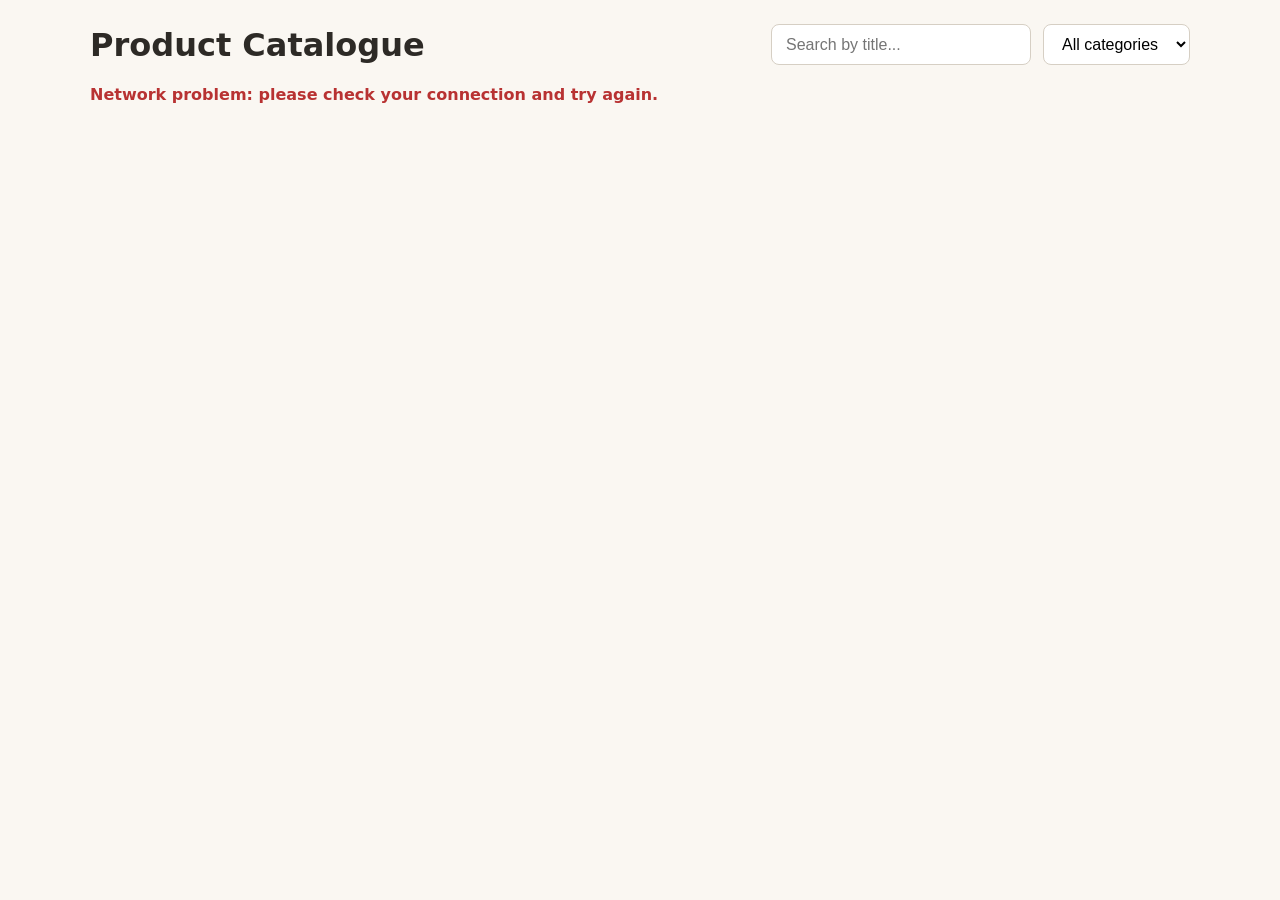
<file: fake-store/index.html>
<!doctype html>
<html lang="en">
  <head>
    <meta charset="UTF-8" />
    <meta name="viewport" content="width=device-width, initial-scale=1.0" />
    <title>Product Catalogue</title>
    <link rel="stylesheet" href="style.css" />
  </head>
  <body>
    <div class="app-container">
      <header class="app-header">
        <h1>Product Catalogue</h1>

        <div class="controls">
          <input
            type="text"
            id="search-input"
            placeholder="Search by title..."
            aria-label="Search products by title"
          />

          <select id="category-filter" aria-label="Filter products by category">
            <option value="all">All categories</option>
            <!-- Category options are added by JavaScript -->
          </select>
        </div>
      </header>

      <p id="status-message" class="status-message" aria-live="polite"></p>

      <main>
        <ul class="product-grid" id="product-list">
          <!-- Product cards are rendered here by JavaScript -->
        </ul>
      </main>
    </div>

    <script src="index.js"></script>
  </body>
</html>
</file>
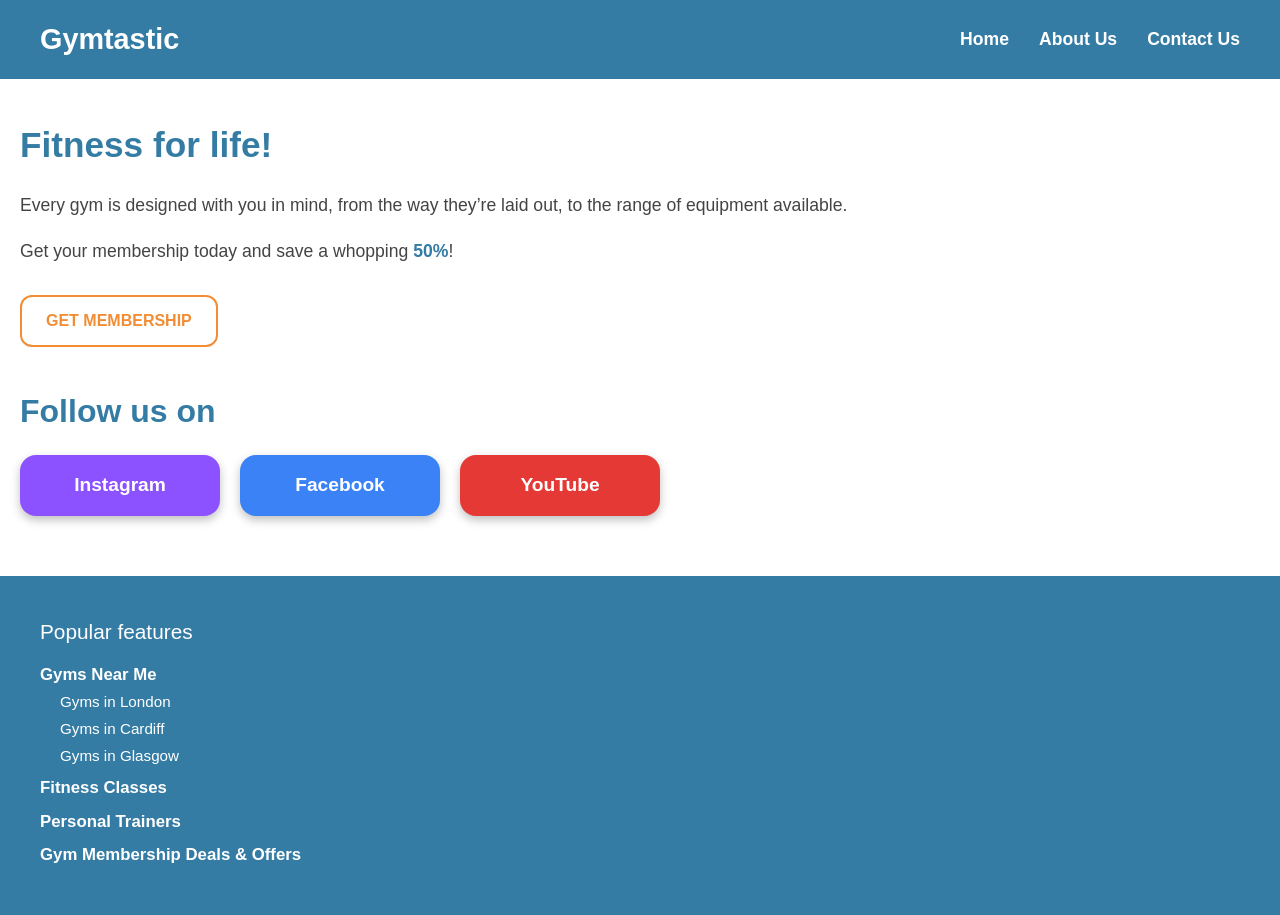
<file: Gymtastic_updated/index.html>
<!DOCTYPE html>
<html lang="en">
<head>
  <meta charset="UTF-8" />
  <meta name="viewport" content="width=device-width, initial-scale=1.0" />
  <title>Gymtastic</title>
  <link rel="stylesheet" href="styles.css" />
</head>
<body>

  <!-- Header Navigation -->
  <header class="navbar">
    <div class="logo">Gymtastic</div>
    <nav>
      <ul class="nav-links">
        <li><a href="#">Home</a></li>
        <li><a href="#">About Us</a></li>
        <li><a href="#">Contact Us</a></li>
      </ul>
    </nav>
  </header>

  <!-- Main Content Area -->
  <main class="main-content">
    <section class="hero">
      <h1>Fitness for life!</h1>
      <p>Every gym is designed with you in mind, from the way they’re laid out, to the range of equipment available.</p>
      <p>Get your membership today and save a whopping <strong>50%</strong>!</p>
      <a href="#" class="btn-membership">GET MEMBERSHIP</a>
    </section>

    <!-- Social Links Section -->
    <section class="socials">
      <h2>Follow us on</h2>
      <div class="social-buttons">
        <a href="#" class="btn-social btn-instagram">Instagram</a>
        <a href="#" class="btn-social btn-facebook">Facebook</a>
        <a href="#" class="btn-social btn-youtube">YouTube</a>
      </div>
    </section>
  </main>

  <!-- Footer Section -->
  <footer class="footer">
    <h3>Popular features</h3>
    <ul class="footer-list">
      <li>
        <strong>Gyms Near Me</strong>
        <ul class="nested-list">
          <li>Gyms in London</li>
          <li>Gyms in Cardiff</li>
          <li>Gyms in Glasgow</li>
        </ul>
      </li>
      <li><strong>Fitness Classes</strong></li>
      <li><strong>Personal Trainers</strong></li>
      <li><strong>Gym Membership Deals & Offers</strong></li>
    </ul>
  </footer>

</body>
</html>
</file>
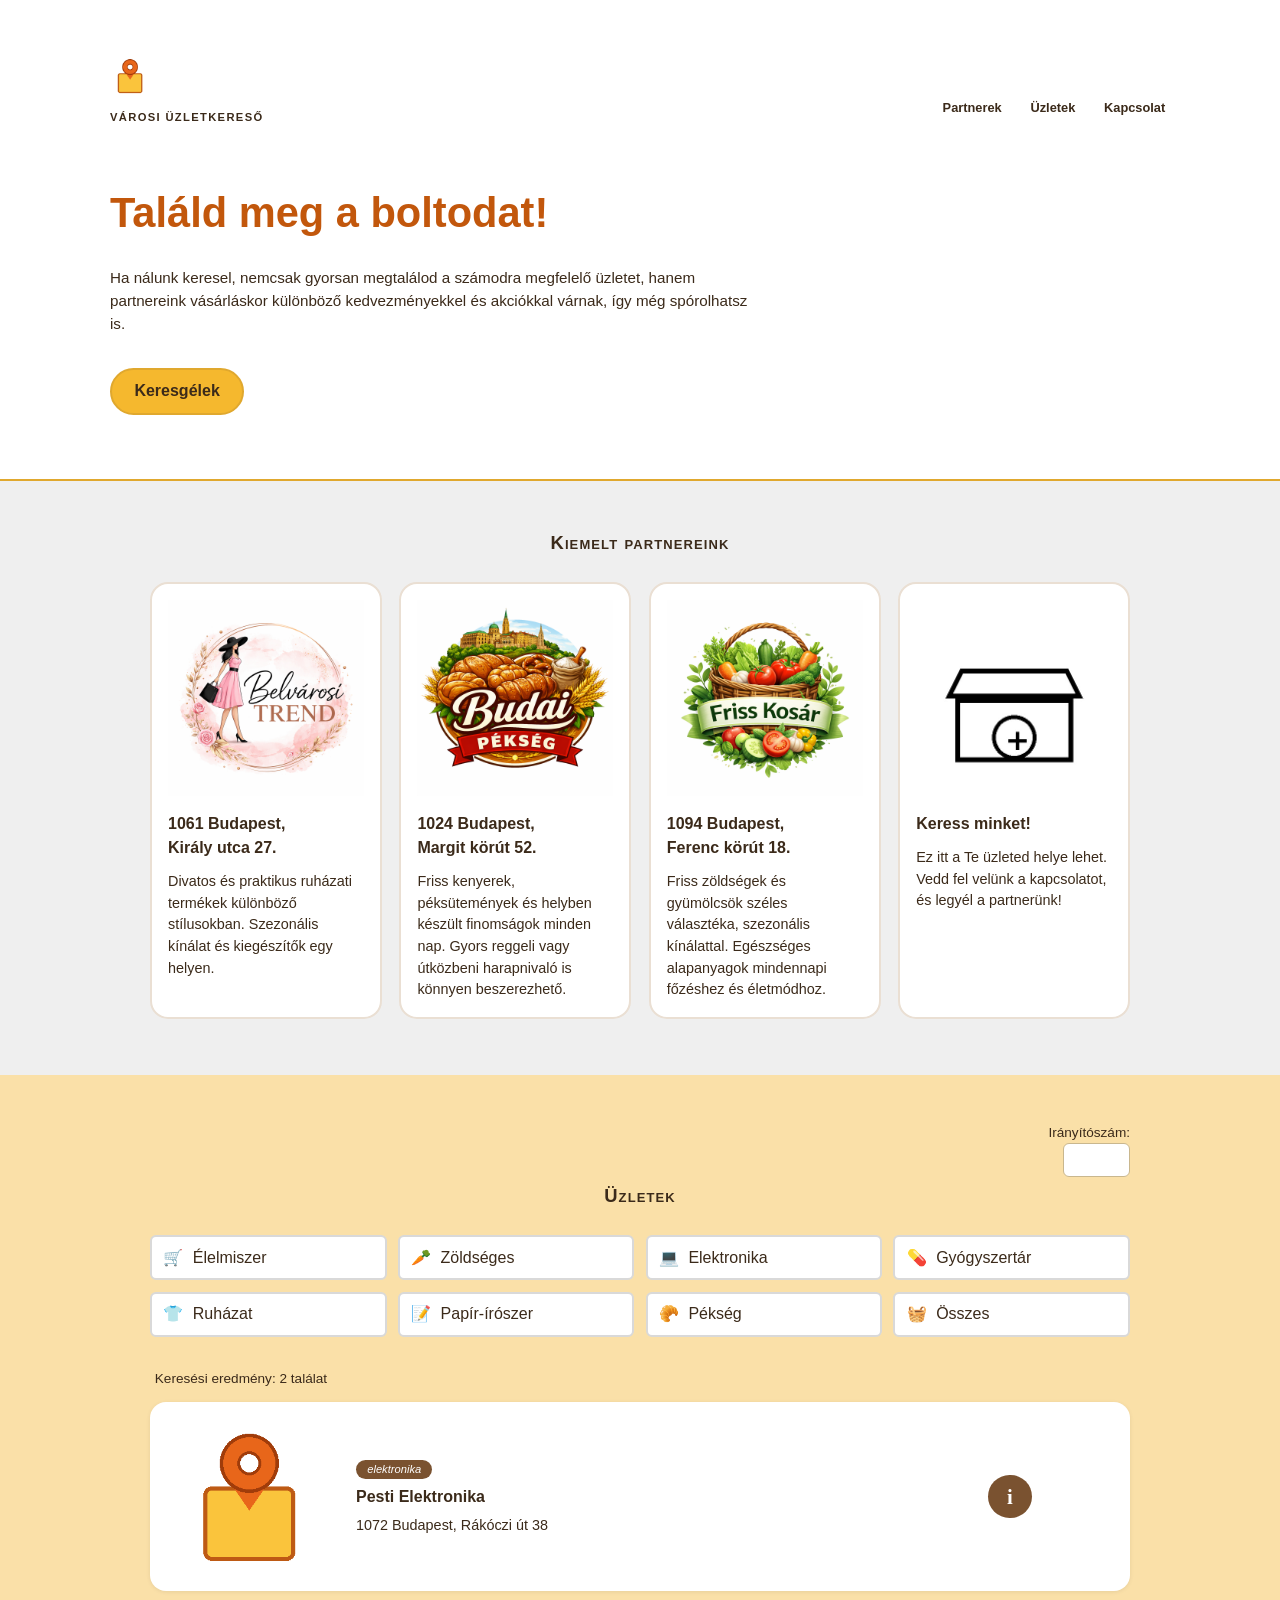
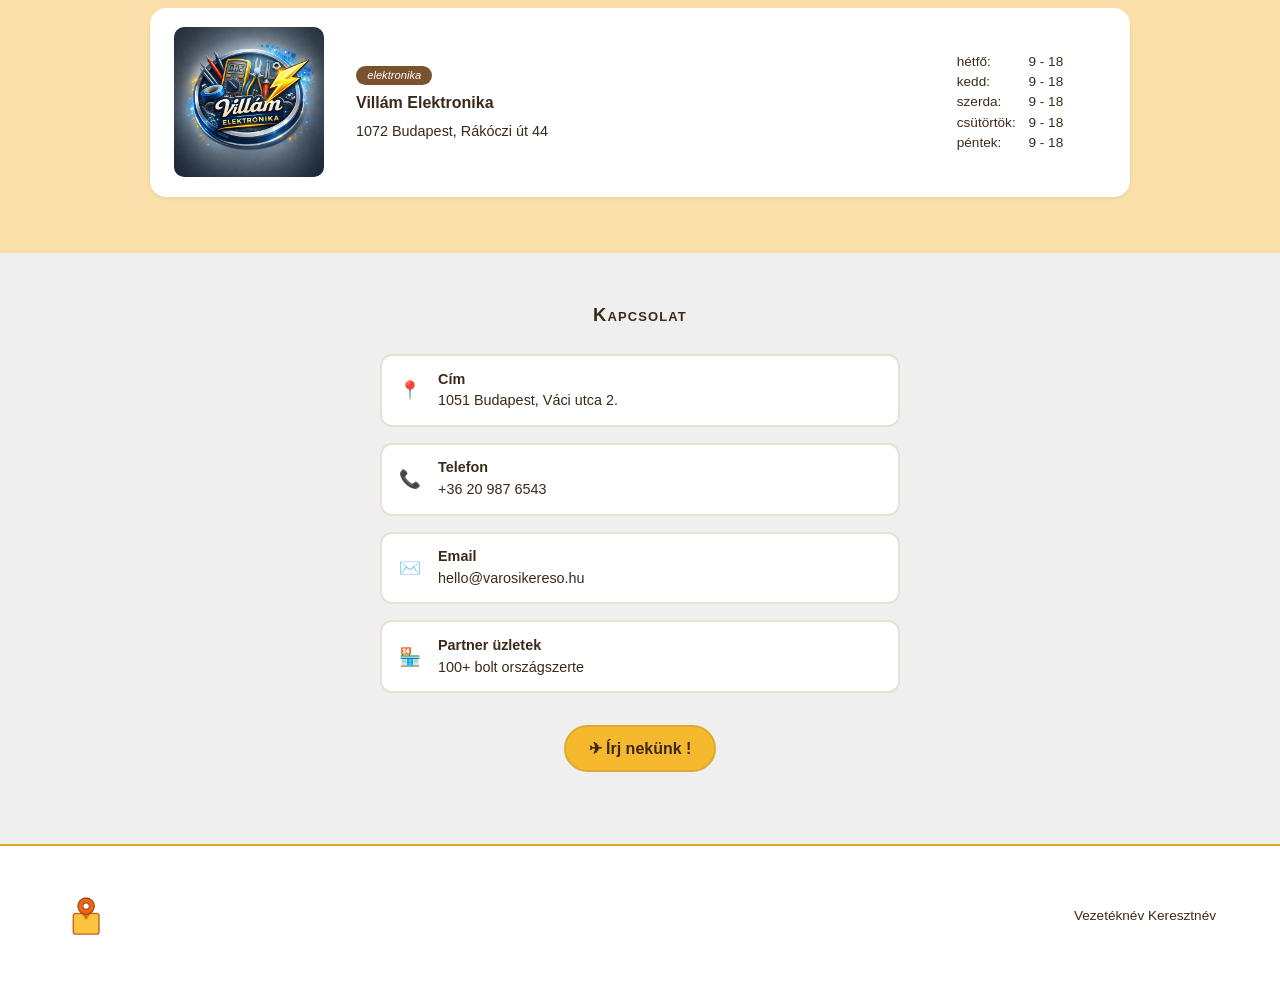
<file: uzletek-uj/index.html>
<!DOCTYPE html>
<html lang="hu">
  <head>
    <meta charset="UTF-8" />
    <meta name="viewport" content="width=device-width, initial-scale=1" />
    <title>Városi üzletkereső – Találd meg a boltodat!</title>
    <link rel="icon" href="favicon.ico" type="image/x-icon" />
    <link rel="stylesheet" href="css/style.css" />
    <script src="js/main.js" defer></script>
  </head>
  <body>
    <header id="top">
      <div class="bar">
        <a class="logo" href="#top"
          ><img src="img/logo.png" alt="Városi üzletkereső logó"
        /></a>
        <span class="site-title">Városi üzletkereső</span>
        <button
          class="menu-toggle"
          id="menuToggle"
          type="button"
          aria-expanded="false"
          aria-controls="menu"
          aria-label="Menü"
        >
          ≡
        </button>
        <nav id="menu">
          <a href="#partnerek">Partnerek</a>
          <a href="#uzletek">Üzletek</a>
          <a href="#kapcsolat">Kapcsolat</a>
        </nav>
      </div>
      <div class="hero">
        <h1>Találd meg a boltodat!</h1>
        <p>
          Ha nálunk keresel, nemcsak gyorsan megtalálod a számodra megfelelő
          üzletet, hanem partnereink vásárláskor különböző kedvezményekkel és
          akciókkal várnak, így még spórolhatsz is.
        </p>
        <a class="btn" href="#uzletek">Keresgélek</a>
      </div>
    </header>

    <main>
      <section id="partnerek" class="section grey">
        <div class="container">
          <h2>Kiemelt partnereink</h2>
          <div class="partners">
            <article class="partner">
              <img src="img/belvarosi-trend.png" alt="Belvárosi Trend" />
              <h3>1061 Budapest,<br />Király utca 27.</h3>
              <p>
                Divatos és praktikus ruházati termékek különböző stílusokban.
                Szezonális kínálat és kiegészítők egy helyen.
              </p>
            </article>
            <article class="partner">
              <img src="img/budai-pekseg.png" alt="Budai Pékség" />
              <h3>1024 Budapest,<br />Margit körút 52.</h3>
              <p>
                Friss kenyerek, péksütemények és helyben készült finomságok
                minden nap. Gyors reggeli vagy útközbeni harapnivaló is könnyen
                beszerezhető.
              </p>
            </article>
            <article class="partner">
              <img src="img/friss-kosar.png" alt="Friss Kosár" />
              <h3>1094 Budapest,<br />Ferenc körút 18.</h3>
              <p>
                Friss zöldségek és gyümölcsök széles választéka, szezonális
                kínálattal. Egészséges alapanyagok mindennapi főzéshez és
                életmódhoz.
              </p>
            </article>
            <article class="partner">
              <img src="img/plus.jpg" alt="Legyél a partnerünk" />
              <h3>Keress minket!</h3>
              <p>
                Ez itt a Te üzleted helye lehet. Vedd fel velünk a kapcsolatot,
                és legyél a partnerünk!
              </p>
            </article>
          </div>
        </div>
      </section>

      <section id="uzletek" class="section sand">
        <div class="container">
          <div class="zip-filter">
            <label for="irsz">Irányítószám:</label>
            <input
              type="number"
              id="irsz"
              name="irsz"
              min="1000"
              max="1239"
              step="1"
            />
          </div>
          <h2>Üzletek</h2>

          <div class="categories" id="categories">
            <button type="button" data-funkcio="Élelmiszer">
              <span class="ico">🛒</span>Élelmiszer
            </button>
            <button type="button" data-funkcio="Zöldséges">
              <span class="ico">🥕</span>Zöldséges
            </button>
            <button type="button" data-funkcio="Elektronika">
              <span class="ico">💻</span>Elektronika
            </button>
            <button type="button" data-funkcio="Gyógyszertár">
              <span class="ico">💊</span>Gyógyszertár
            </button>
            <button type="button" data-funkcio="Ruházat">
              <span class="ico">👕</span>Ruházat
            </button>
            <button type="button" data-funkcio="Papír-írószer">
              <span class="ico">📝</span>Papír-írószer
            </button>
            <button type="button" data-funkcio="Pékség">
              <span class="ico">🥐</span>Pékség
            </button>
            <button type="button" data-funkcio="">
              <span class="ico">🧺</span>Összes
            </button>
          </div>

          <p class="summary" id="summary">Keresési eredmény: 2 találat</p>

          <div class="results" id="results">
            <article class="shop">
              <img
                class="shop-logo"
                src="img/logo.png"
                alt="Pesti Elektronika"
              />
              <div class="shop-body">
                <span class="tag">elektronika</span>
                <h3>Pesti Elektronika</h3>
                <p>1072 Budapest, Rákóczi út 38</p>
              </div>
              <div class="shop-side">
                <button type="button" class="info" aria-label="Nyitvatartás">
                  i
                </button>
              </div>
            </article>
            <article class="shop">
              <img
                class="shop-logo"
                src="img/villam-elektronika.png"
                alt="Villám Elektronika"
              />
              <div class="shop-body">
                <span class="tag">elektronika</span>
                <h3>Villám Elektronika</h3>
                <p>1072 Budapest, Rákóczi út 44</p>
              </div>
              <div class="shop-side">
                <dl class="hours">
                  <dt>hétfő:</dt>
                  <dd>9 - 18</dd>
                  <dt>kedd:</dt>
                  <dd>9 - 18</dd>
                  <dt>szerda:</dt>
                  <dd>9 - 18</dd>
                  <dt>csütörtök:</dt>
                  <dd>9 - 18</dd>
                  <dt>péntek:</dt>
                  <dd>9 - 18</dd>
                </dl>
              </div>
            </article>
          </div>
        </div>
      </section>

      <section id="kapcsolat" class="section grey">
        <div class="container narrow">
          <h2>Kapcsolat</h2>
          <div class="contact-card">
            <span class="c-ico">📍</span>
            <div>
              <strong>Cím</strong><span>1051 Budapest, Váci utca 2.</span>
            </div>
          </div>
          <div class="contact-card">
            <span class="c-ico">📞</span>
            <div><strong>Telefon</strong><span>+36 20 987 6543</span></div>
          </div>
          <div class="contact-card">
            <span class="c-ico">✉️</span>
            <div><strong>Email</strong><span>hello@varosikereso.hu</span></div>
          </div>
          <div class="contact-card">
            <span class="c-ico">🏪</span>
            <div>
              <strong>Partner üzletek</strong
              ><span>100+ bolt országszerte</span>
            </div>
          </div>
          <p class="center">
            <a class="btn" href="mailto:hello@varosikereso.hu"
              >✈ Írj nekünk !</a
            >
          </p>
        </div>
      </section>
    </main>

    <footer>
      <img src="img/logo.png" alt="Városi üzletkereső logó" />
      <span class="author">Vezetéknév Keresztnév</span>
      <a class="to-top" href="#top" aria-label="Vissza az oldal tetejére">↑</a>
    </footer>
  </body>
</html>
</file>
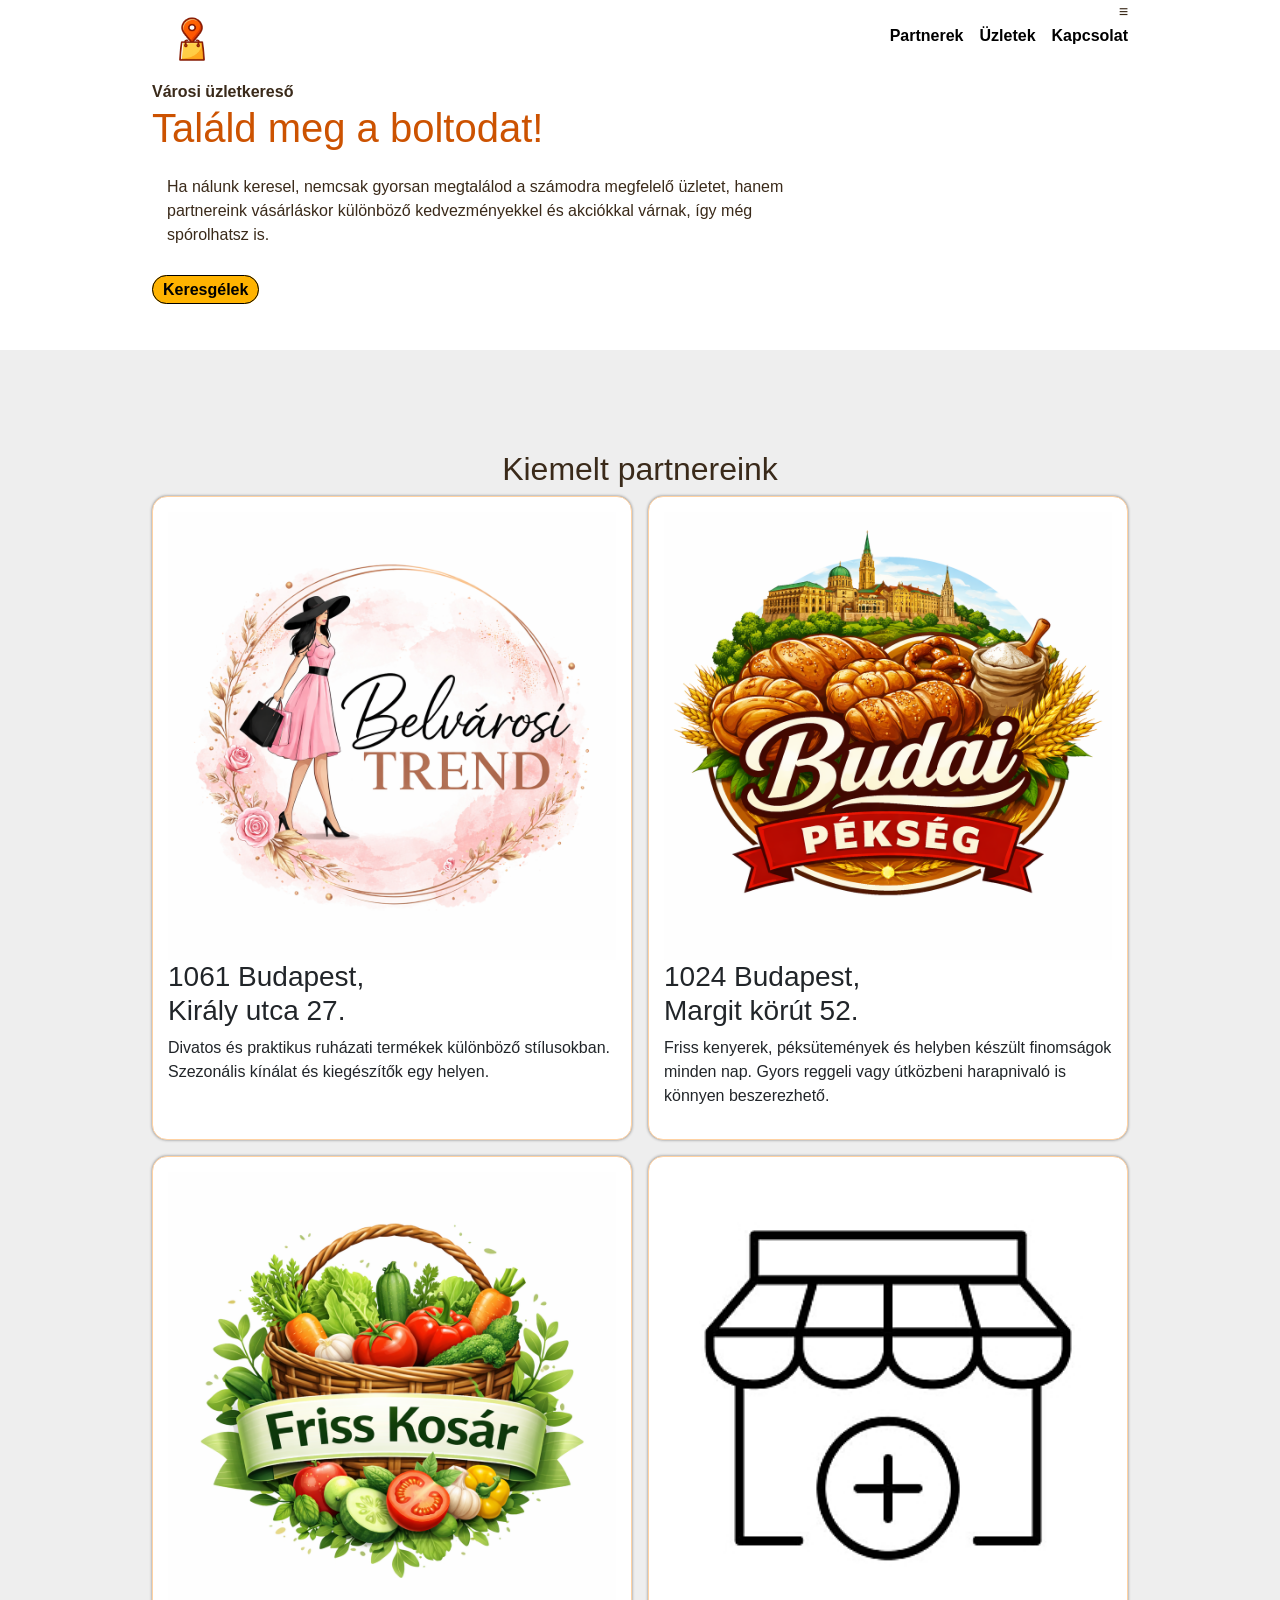
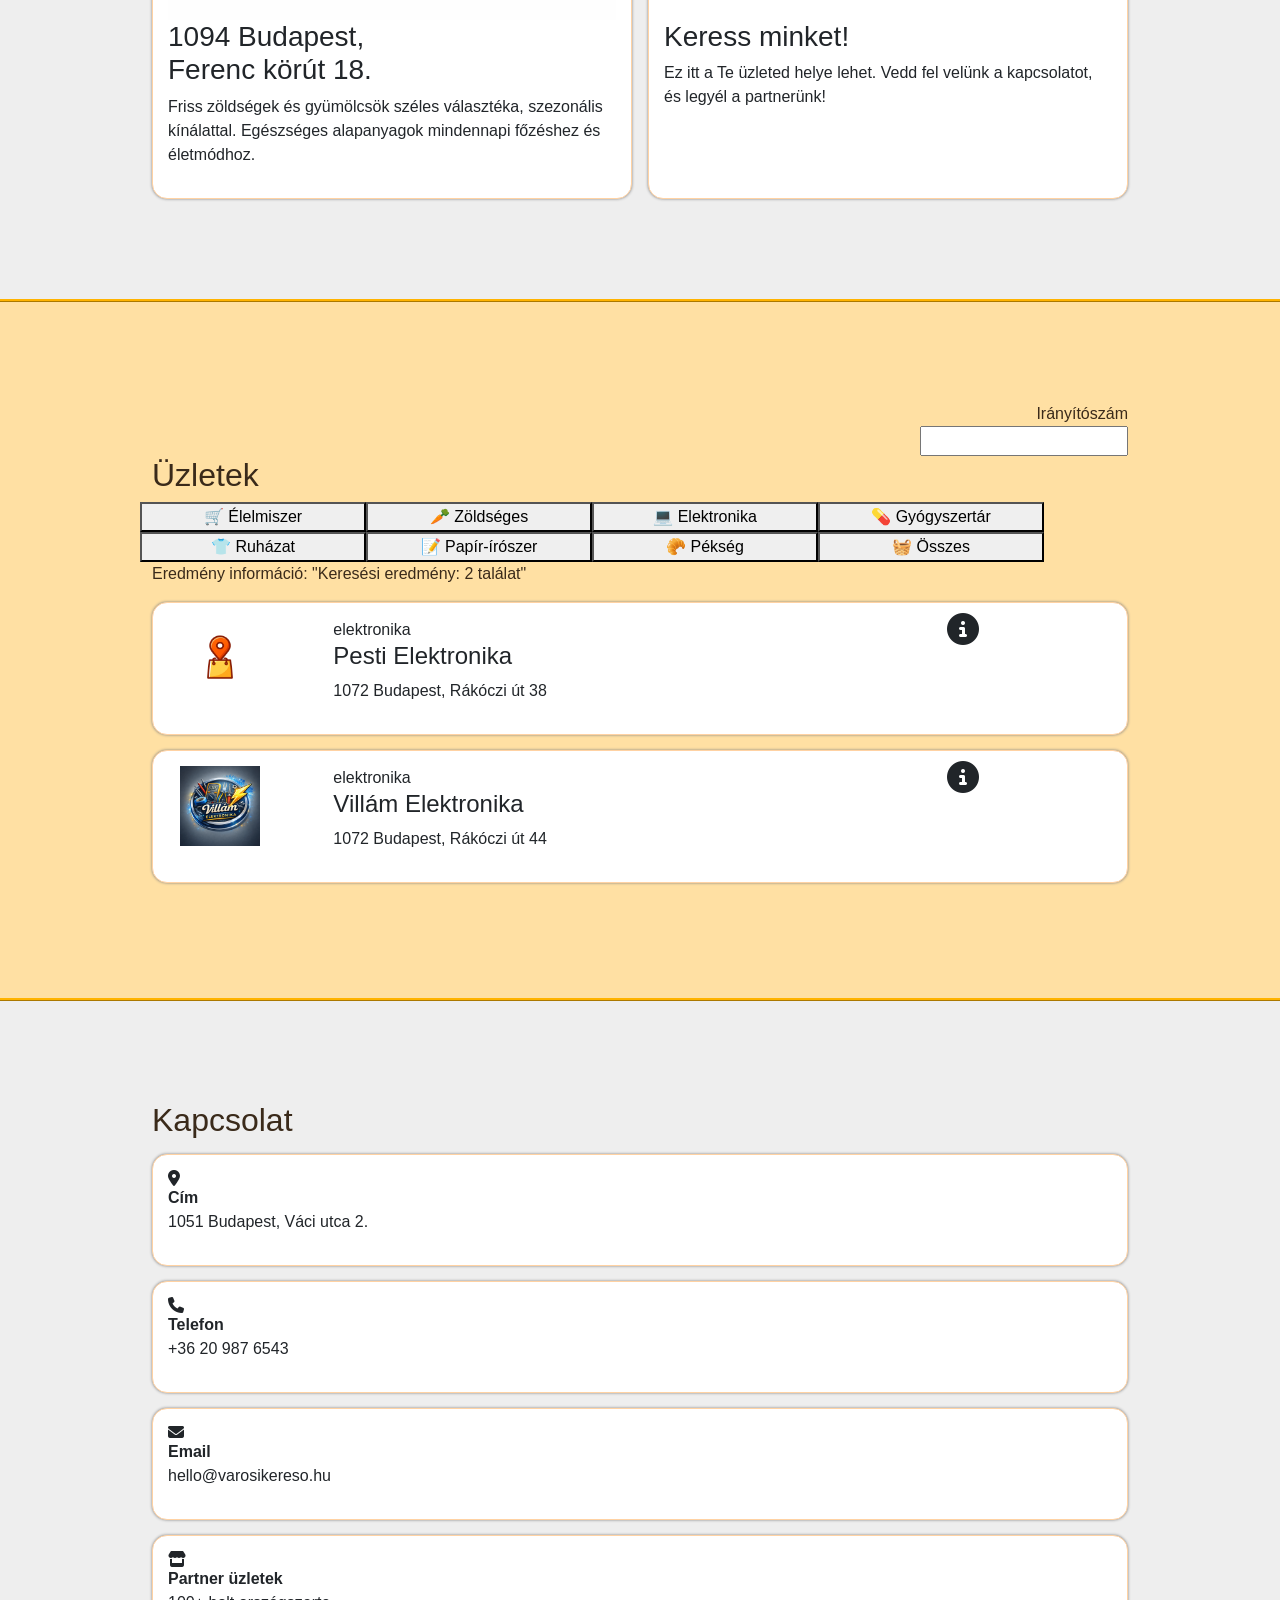
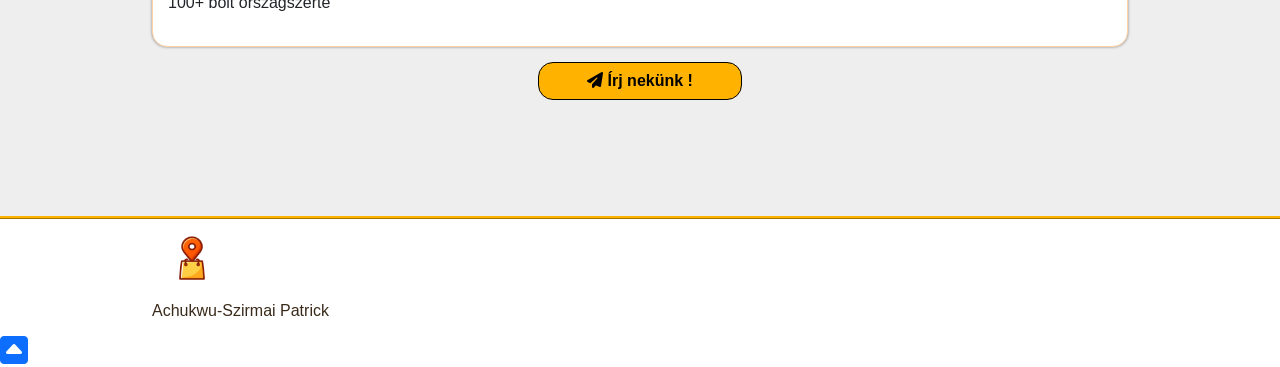
<file: uzletek-vegleg/sablon.html>
<!DOCTYPE html>
<html lang="hu">
  <head>
    <link
      href="https://cdn.jsdelivr.net/npm/bootstrap@5.3.8/dist/css/bootstrap.min.css"
      rel="stylesheet"
      integrity="sha384-sRIl4kxILFvY47J16cr9ZwB07vP4J8+LH7qKQnuqkuIAvNWLzeN8tE5YBujZqJLB"
      crossorigin="anonymous"
    />
    <script
      src="https://cdn.jsdelivr.net/npm/bootstrap@5.3.8/dist/js/bootstrap.bundle.min.js"
      integrity="sha384-FKyoEForCGlyvwx9Hj09JcYn3nv7wiPVlz7YYwJrWVcXK/BmnVDxM+D2scQbITxI"
      crossorigin="anonymous"
    ></script>
    <meta charset="UTF-8" />
    <meta name="viewport" content="width=device-width, initial-scale=1.0" />
    <link
      rel="stylesheet"
      href="https://cdnjs.cloudflare.com/ajax/libs/font-awesome/6.5.0/css/all.min.css"
    />
    <link rel="stylesheet" href="sablon.css" />
    <script src="index.js" defer></script>
    <link rel="shortcut icon" href="favicon.ico" type="image/x-icon" />
    <title>Városi üzletkereső</title>
  </head>

  <body id="top">
    <header>
      <div class="container d-flex">
        <div>
          <img src="logo.png" alt="logo.png" height="80px" />
          <div class="ukereso">Városi üzletkereső</div>
          <h1>Találd meg a boltodat!</h1>
          <p class="headertext">
            Ha nálunk keresel, nemcsak gyorsan megtalálod a számodra megfelelő
            üzletet, hanem partnereink vásárláskor különböző kedvezményekkel és
            akciókkal várnak, így még <br />
            spórolhatsz is.
          </p>
          <a href="#uzletek" class="keresgelek">Keresgélek</a>
        </div>
        <nav>
          <div class="text-end hamburger">≡</div>
          <ul class="menupontok">
            <li><a href="#partnerek" class="menupont">Partnerek</a></li>
            <li><a href="#uzletek" class="menupont">Üzletek</a></li>
            <li><a href="#kapcsolat" class="menupont">Kapcsolat</a></li>
          </ul>
        </nav>
      </div>
    </header>

    <main>
      <section id="partnerek">
        <div class="container">
          <h2 class="text-center">Kiemelt partnereink</h2>
          <div class="row row-cols-1 row-cols-md-2 row-cols-xxl-4 g-3">
            <div class="col">
              <div class="card h-100">
                <img
                  src="logok/belvarosi-trend.png"
                  alt="Belvárosi Trend logó"
                  class="w-100"
                />
                <h3>1061 Budapest,<br />Király utca 27.</h3>
                <p>
                  Divatos és praktikus ruházati termékek különböző stílusokban.
                  Szezonális kínálat és kiegészítők egy helyen.
                </p>
              </div>
            </div>      
            <div class="col">
              <div class="card h-100">
                <img
                  src="logok/budai-pekseg.png"
                  alt="Budai Pékség logó"
                  class="w-100"
                />
                <h3>1024 Budapest,<br />Margit körút 52.</h3>
                <p>
                  Friss kenyerek, péksütemények és helyben készült finomságok minden
                  nap. Gyors reggeli vagy útközbeni harapnivaló is könnyen
                  beszerezhető.
                </p>
              </div>
            </div>      
            <div class="col">
              <div class="card h-100">
                <img
                  src="logok/friss-kosar.png"
                  alt="Friss Kosár logó"
                  class="w-100"
                />
                <h3>1094 Budapest,<br />Ferenc körút 18.</h3>
                <p>
                  Friss zöldségek és gyümölcsök széles választéka, szezonális
                  kínálattal. Egészséges alapanyagok mindennapi főzéshez és
                  életmódhoz.
                </p>
              </div>
            </div>      
            <div class="col">
              <div class="card h-100">
                <img src="plus.jpg" alt="A te üzleted" class="w-100" />
                <h3>Keress minket!</h3>
                <p>
                  Ez itt a Te üzleted helye lehet. Vedd fel velünk a kapcsolatot, és
                  legyél a partnerünk!
                </p>
              </div>
            </div>
          </div>
        </div>
      </section>

      <section id="uzletek">
        <div class="container">
          <div class="text-end">
            <label for="irsz">Irányítószám</label><br />
            <input type="text" name="irsz" id="irsz" min="1000" max="1239" />
          </div>

          <h2>Üzletek</h2>
          <div class="row row-cols-2 row-cols-md-4">
            <!--mobilon 2 amugy 4-->
            <div class="row"><button class="w-100">🛒 Élelmiszer</button></div>
            <div class="row"><button class="w-100">🥕 Zöldséges</button></div>
            <div class="row"><button class="w-100">💻 Elektronika</button></div>
            <div class="row">
              <button class="w-100">💊 Gyógyszertár</button>
            </div>
            <div class="row"><button class="w-100">👕 Ruházat</button></div>
            <div class="row">
              <button class="w-100">📝 Papír-írószer</button>
            </div>
            <div class="row"><button class="w-100">🥐 Pékség</button></div>
            <div class="row"><button class="w-100">🧺 Összes</button></div>
          </div>
          <div></div>
          <p>Eredmény információ: "Keresési eredmény: 2 találat"</p>
          <div>
            <div class="row card store-card">
              <div class="row">
                <div class="col-md-2">
                  <img
                    class="store-logo"
                    src="logo.png"
                    alt="logo.png"
                    height="80px"
                  />
                </div>

                <div class="store-info col-md">
                  <span class="store-category"> elektronika </span>
                  <h4 class="store-name">Pesti Elektronika</h4>
                  <p class="store-adress">1072 Budapest, Rákóczi út 38</p>
                </div>
                <div class="col-md-2">
                  <p>
                    <span><i class="fa-solid fa-circle-info fa-2xl"></i></span>
                  </p>
                </div>
              </div>
            </div>
            <div class="row card store-card">
              <div class="row">
                <div class="col-md-2">
                  <img
                    class="store-logo"
                    src="logok/villam-elektronika.png"
                    alt="villam-elektronika.png"
                    height="80px"
                  />
                </div>
                <div class="store-info col-md">
                  <span class="store-category"> elektronika </span>
                  <h4 class="store-name">Villám Elektronika</h4>
                  <p class="store-adress">1072 Budapest, Rákóczi út 44</p>
                </div>
                <div class="col-md-2">
                  <p>
                    <span><i class="fa-solid fa-circle-info fa-2xl"></i></span>
                  </p>
                </div>
              </div>
            </div>
          </div>
        </div>
      </section>

      <section id="kapcsolat">
        <div class="container">
          <h2>Kapcsolat</h2>

          <div class="contact-items">
            <div class="card contact-item">
              <i class="fas fa-location-dot icon"></i>
              <div>
                <strong>Cím</strong>
                <p>1051 Budapest, Váci utca 2.</p>
              </div>
            </div>

            <div class="card contact-item">
              <i class="fas fa-phone icon"></i>
              <div>
                <strong>Telefon</strong>
                <p>+36 20 987 6543</p>
              </div>
            </div>

            <div class="card contact-item">
              <i class="fas fa-envelope icon"></i>
              <div>
                <strong>Email</strong>
                <p>hello@varosikereso.hu</p>
              </div>
            </div>

            <div class="card contact-item">
              <i class="fas fa-store icon"></i>
              <div>
                <strong>Partner üzletek</strong>
                <p>100+ bolt országszerte</p>
              </div>
            </div>
          </div>

          <p class="text-center">
            <a
              class="irj btn btn-warning px-5"
              href="mailto:hello@varosikereso.hu"
              ><i class="fas fa-paper-plane"></i> Írj nekünk !</a
            >
          </p>
        </div>
      </section>
    </main>

    <footer>
      <div class="container">
        <img src="logo.png" alt="logo.png" height="80" />
        <p class="author">Achukwu-Szirmai Patrick</p>
      </div>
      <a href="#top"><i class="fa-solid fa-square-caret-up fa-2xl"></i></a>
    </footer>
  </body>
</html>
</file>
<file: fake-store/style.css>
* {
  box-sizing: border-box;
  margin: 0;
  padding: 0;
}

body {
  font-family: system-ui, -apple-system, sans-serif;
  background-color: #faf7f2;
  color: #2d2a26;
  padding: 24px;
}

.app-container {
  max-width: 1100px;
  margin: 0 auto;
}

/* ---------- Header and controls ---------- */
.app-header {
  display: flex;
  justify-content: space-between;
  align-items: center;
  flex-wrap: wrap;
  gap: 16px;
  margin-bottom: 20px;
}

.controls {
  display: flex;
  flex-wrap: wrap;
  gap: 12px;
}

.controls input,
.controls select {
  padding: 10px 14px;
  border: 1px solid #d6cfc4;
  border-radius: 8px;
  font-size: 1rem;
  background: #fff;
}

.controls input {
  width: 260px;
}

.status-message {
  min-height: 24px;
  margin-bottom: 12px;
  color: #7a7267;
}

.status-message.error {
  color: #b83232;
  font-weight: 600;
}

/* ---------- Flexbox grid ---------- */
.product-grid {
  list-style: none;
  display: flex;
  flex-wrap: wrap;
  gap: 20px;
}

/* ---------- Card ---------- */
.product-card {
  flex: 1 1 calc(25% - 20px);
  min-width: 230px;
  display: flex;
  background: #fff;
  border: 1px solid #ebe4d8;
  border-radius: 12px;
  overflow: hidden;
  box-shadow: 0 2px 6px rgba(0, 0, 0, 0.05);
}

.card-inner {
  display: flex;
  flex-direction: column;
  flex-grow: 1;
  padding: 16px;
  gap: 12px;
}

.card-image-wrap {
  display: flex;
  justify-content: center;
  align-items: center;
  height: 180px;
  background: #fff;
  border-radius: 8px;
}

.product-img {
  max-width: 100%;
  max-height: 100%;
  object-fit: contain;
}

.card-info {
  display: flex;
  flex-direction: column;
  gap: 6px;
}

.category-tag {
  align-self: flex-start;
  font-size: 0.7rem;
  font-weight: 700;
  text-transform: uppercase;
  letter-spacing: 0.04em;
  background: #fdf0d5;
  color: #8a5a00;
  padding: 3px 10px;
  border-radius: 999px;
}

.product-title {
  font-size: 0.95rem;
  line-height: 1.35;
}

.product-price {
  font-size: 1.15rem;
  font-weight: 700;
  color: #1f7a4d;
}

.product-rating {
  font-size: 0.85rem;
  color: #7a7267;
}

/* ---------- Toggleable description ---------- */
.card-details {
  display: none;
  border-top: 1px dashed #ebe4d8;
  padding-top: 12px;
  font-size: 0.85rem;
  line-height: 1.5;
  color: #4b463f;
}

.product-card.show-description .card-details {
  display: block;
}

/* ---------- Button ---------- */
.toggle-btn {
  margin-top: auto;
  width: 100%;
  padding: 9px;
  background: #2d2a26;
  color: #fff;
  border: none;
  border-radius: 8px;
  font-weight: 600;
  cursor: pointer;
}

.toggle-btn:hover {
  background: #4a443d;
}

/* ---------- Empty state ---------- */
.no-results {
  flex: 1 1 100%;
  text-align: center;
  padding: 40px;
  color: #a39b8f;
}
</file>
<file: Gymtastic_updated/styles.css>
/* Base Styles & Resets */
* {
    box-sizing: border-box;
    margin: 0;
    padding: 0;
    font-family: Arial, Helvetica, sans-serif;
  }
  
  /* 1. Make the body a flex container spanning full viewport height */
  html, body {
    height: 100%;
  }
  
  body {
    color: #333333;
    line-height: 1.5;
    background-color: #ffffff;
    
    /* Flexbox sticky footer layout */
    display: flex;
    flex-direction: column;
    min-height: 100vh;
  }
  
  /* 2. Push the main content area to take up all remaining space */
  .main-content {
    /* max-width: 900px; */
    /* margin: 0 auto; */
    padding: 40px 20px 60px;
    width: 100%;
    
    /* Flex grow pushes the footer down */
    flex: 1; 
  }
  
  /* Header & Navigation */
  .navbar {
    background-color: #357ca5;
    color: #ffffff;
    display: flex;
    justify-content: space-between;
    align-items: center;
    padding: 18px 40px;
  }
  
  .logo {
    font-size: 1.8rem;
    font-weight: bold;
  }
  
  .nav-links {
    list-style: none;
    display: flex;
    gap: 30px;
  }
  
  .nav-links a {
    color: #ffffff;
    text-decoration: none;
    font-size: 1.1rem;
    font-weight: bold;
  }
  
  .nav-links a:hover {
    text-decoration: underline;
  }
  
  /* Hero Section */
  .hero {
    margin-bottom: 40px;
  }
  
  .hero h1 {
    color: #357ca5;
    font-size: 2.2rem;
    margin-bottom: 20px;
  }
  
  .hero p {
    font-size: 1.1rem;
    color: #444444;
    margin-bottom: 20px;
  }
  
  .hero strong {
    color: #357ca5;
  }
  
  .btn-membership {
    display: inline-block;
    border: 2px solid #f28d35;
    color: #f28d35;
    background-color: transparent;
    padding: 12px 24px;
    border-radius: 12px;
    font-weight: bold;
    font-size: 1rem;
    text-decoration: none;
    margin-top: 10px;
  }
  
  .btn-membership:hover {
    background-color: #f28d35;
    color: #ffffff;
  }
  
  /* Social Media Section */
  .socials h2 {
    color: #357ca5;
    font-size: 2rem;
    margin-bottom: 20px;
  }
  
  .social-buttons {
    display: flex;
    gap: 20px;
    flex-wrap: wrap;
  }
  
  .btn-social {
    flex: 1;
    min-width: 150px;
    max-width: 200px;
    text-align: center;
    padding: 16px 20px;
    color: #ffffff;
    font-size: 1.2rem;
    font-weight: bold;
    text-decoration: none;
    border-radius: 16px;
    box-shadow: 0 4px 10px rgba(0, 0, 0, 0.25);
    transition: transform 0.2s ease, box-shadow 0.2s ease;
  }
  
  .btn-social:hover {
    transform: translateY(-2px);
    box-shadow: 0 6px 14px rgba(0, 0, 0, 0.3);
  }
  
  .btn-instagram {
    background-color: #8c52ff;
  }
  
  .btn-facebook {
    background-color: #3b82f6;
  }
  
  .btn-youtube {
    background-color: #e53935;
  }
  
  /* Footer Section */
  .footer {
    background-color: #357ca5;
    color: #ffffff;
    padding: 40px;
    width: 100%;
  }
  
  .footer h3 {
    font-size: 1.3rem;
    font-weight: normal;
    margin-bottom: 15px;
  }
  
  .footer-list {
    list-style: none;
  }
  
  .footer-list > li {
    margin-bottom: 8px;
    font-size: 1.05rem;
  }
  
  .nested-list {
    list-style: none;
    padding-left: 20px;
    margin-top: 4px;
    margin-bottom: 8px;
  }
  
  .nested-list li {
    font-size: 0.95rem;
    font-weight: normal;
    margin-bottom: 4px;
  }
</file>
<file: uzletek-uj/css/style.css>
:root {
  --brown: #3b2a1a;
  --orange: #c2570c;
  --yellow: #f5b82e;
  --yellow-dark: #e0a82e;
  --sand: #fae0a8;
  --grey: #efefef;
  --tag: #7a5230;
  --card-border: #eadfd3;
}

* { box-sizing: border-box; }
html { scroll-behavior: smooth; }
body {
  margin: 0;
  font-family: "Segoe UI", Roboto, "Helvetica Neue", Arial, sans-serif;
  color: var(--brown);
  line-height: 1.5;
  background: #fff;
}
img { max-width: 100%; display: block; }
a { color: inherit; text-decoration: none; }
button { font: inherit; color: inherit; cursor: pointer; }

/* ---------- Header ---------- */
header { background: #fff; border-bottom: 2px solid var(--yellow-dark); }
.bar {
  display: grid;
  grid-template-columns: 1fr auto;
  grid-template-areas: "logo toggle" "title title" "menu menu";
  align-items: center;
  padding: 1rem 1.25rem .8rem;
  max-width: 1100px;
  margin: 0 auto;
}
.logo { grid-area: logo; }
.logo img { width: 44px; height: auto; }
.site-title {
  grid-area: title;
  text-align: center;
  font-size: .7rem;
  font-weight: 700;
  letter-spacing: .12em;
  text-transform: uppercase;
  padding-top: .6rem;
}
.menu-toggle {
  grid-area: toggle;
  background: none; border: 0;
  font-size: 1.6rem; line-height: 1;
  padding: .3rem .5rem; border-radius: 6px;
  transition: background .2s, color .2s;
}
.menu-toggle:hover { background: var(--sand); color: var(--orange); }

nav { grid-area: menu; display: none; text-align: center; padding: 1rem 0 .5rem; }
nav a {
  display: block; padding: .7rem 0;
  font-size: .8rem; font-weight: 700;
  transition: color .2s, background .2s;
}
nav a:hover { color: var(--orange); background: var(--grey); }
header.open nav { display: block; }
header.open .site-title { display: none; }

.hero { display: none; }

.btn {
  display: inline-block;
  background: var(--yellow);
  border: 2px solid var(--yellow-dark);
  border-radius: 999px;
  padding: .6rem 1.4rem;
  font-weight: 700;
  transition: background .2s, color .2s, transform .2s, box-shadow .2s;
}
.btn:hover { background: var(--orange); color: #fff; transform: translateY(-2px); box-shadow: 0 4px 10px rgba(0,0,0,.2); }

/* ---------- Sections ---------- */
.section { padding: 3rem 1.25rem 3.5rem; }
.section.grey { background: var(--grey); }
.section.sand { background: var(--sand); }
.container { max-width: 980px; margin: 0 auto; }
.container.narrow { max-width: 520px; }
.center { text-align: center; margin-top: 2rem; }

h2 {
  text-align: center;
  font-size: 1.15rem;
  font-variant: small-caps;
  letter-spacing: .06em;
  font-weight: 800;
  margin: 0 0 1.6rem;
}

/* ---------- Partners ---------- */
.partners { display: grid; grid-template-columns: 1fr; gap: 1.1rem; }
.partner {
  background: #fff;
  border: 2px solid var(--card-border);
  border-radius: 18px;
  padding: 1rem;
  transition: transform .2s, box-shadow .2s;
}
.partner:hover { transform: translateY(-4px); box-shadow: 0 8px 18px rgba(0,0,0,.12); }
.partner img { width: 100%; aspect-ratio: 1 / 1; object-fit: contain; margin-bottom: 1rem; }
.partner h3 { margin: 0 0 .7rem; font-size: 1rem; }
.partner p { margin: 0; font-size: .9rem; }

/* ---------- Shops ---------- */
.zip-filter { text-align: right; font-size: .85rem; margin-bottom: .3rem; }
.zip-filter label { display: block; }
.zip-filter input {
  width: 4.2rem; height: 2.1rem;
  border: 1px solid #c9b78e; border-radius: 6px;
  padding: 0 .4rem; font: inherit; background: #fff;
  transition: border-color .2s, box-shadow .2s;
}
.zip-filter input:hover, .zip-filter input:focus { border-color: var(--orange); box-shadow: 0 0 0 2px rgba(194,87,12,.2); outline: 0; }

.categories { display: grid; grid-template-columns: repeat(2, 1fr); gap: .7rem; }
.categories button {
  display: flex; align-items: center; gap: .6rem;
  background: #fff; border: 2px solid #d9d9d9; border-radius: 6px;
  padding: .55rem .7rem; text-align: left;
  transition: background .2s, border-color .2s, transform .2s;
}
.categories button:hover { background: var(--yellow); border-color: var(--yellow-dark); transform: translateY(-2px); }
.categories button.active { background: var(--yellow); border-color: var(--orange); }
.ico { font-size: 1rem; }

.summary { font-size: .85rem; margin: 2rem 0 .8rem .3rem; }

.results { display: grid; gap: 1.1rem; }
.shop {
  background: #fff; border-radius: 16px; padding: 1rem;
  display: flex; flex-direction: column; gap: .6rem;
  box-shadow: 0 1px 4px rgba(0,0,0,.08);
}
.shop-logo { width: 100%; aspect-ratio: 1 / 1; object-fit: contain; border-radius: 10px; }
.shop-body h3 { margin: .3rem 0 .4rem; font-size: .95rem; }
.shop-body p { margin: 0; font-size: .9rem; }
.tag {
  display: inline-block; background: var(--tag); color: #fff;
  font-size: .7rem; font-style: italic; text-transform: lowercase;
  padding: .05rem .7rem; border-radius: 999px;
}
.shop-side { display: flex; justify-content: flex-end; align-items: center; }
.info {
  width: 2.7rem; height: 2.7rem; border-radius: 50%;
  background: var(--tag); color: #fff; border: 0;
  font-family: Georgia, serif; font-weight: 700; font-size: 1.3rem;
  transition: background .2s, transform .2s;
}
.info:hover { background: var(--orange); transform: scale(1.1); }
.hours {
  display: grid; grid-template-columns: auto auto; gap: 0 .8rem;
  margin: 0; font-size: .85rem; align-content: center;
}
.hours dt, .hours dd { margin: 0; }
.no-hours { font-size: .85rem; font-style: italic; }

/* ---------- Contact ---------- */
.contact-card {
  display: flex; align-items: center; gap: 1rem;
  background: #fff; border: 2px solid var(--card-border); border-radius: 12px;
  padding: .8rem 1rem; margin-bottom: 1rem;
  transition: transform .2s, box-shadow .2s;
}
.contact-card:hover { transform: translateX(4px); box-shadow: 0 4px 12px rgba(0,0,0,.12); }
.contact-card div { display: flex; flex-direction: column; font-size: .9rem; }
.c-ico { font-size: 1.1rem; width: 1.5rem; text-align: center; }

/* ---------- Footer ---------- */
footer {
  background: #fff; border-top: 2px solid var(--yellow-dark);
  padding: 3rem 1.25rem 4rem;
  display: flex; flex-direction: column; align-items: center; gap: 1rem;
  font-size: .85rem;
}
footer img { width: 44px; }
.to-top {
  position: fixed; right: 1.2rem; bottom: 1.2rem;
  width: 2.4rem; height: 2.4rem; border-radius: 6px;
  background: var(--brown); color: #fff;
  display: flex; align-items: center; justify-content: center;
  font-size: 1.2rem; font-weight: 700;
  transition: background .2s, transform .2s;
}
.to-top:hover { background: var(--orange); transform: translateY(-3px); }

/* ---------- Tablet ---------- */
@media (min-width: 600px) {
  .partners { grid-template-columns: repeat(2, 1fr); }
  .shop { flex-direction: row; align-items: center; gap: 1.2rem; padding: .8rem 1.2rem; }
  .shop-logo { width: 84px; flex: 0 0 auto; }
  .shop-body { flex: 1; }
  .shop-side { min-width: 8rem; }
}

/* ---------- Desktop ---------- */
@media (min-width: 1024px) {
  .bar {
    grid-template-columns: 1fr auto;
    grid-template-areas: "logo menu" "title menu";
    padding: 3.5rem 1.25rem 1rem;
    align-items: start;
  }
  .logo img { width: 40px; }
  .site-title { text-align: left; padding-top: .8rem; }
  .menu-toggle { display: none; }
  nav, header.open nav { display: flex; gap: 1.2rem; padding: 0; align-self: end; margin-bottom: .3rem; }
  header.open .site-title { display: block; }
  nav a { padding: .2rem .3rem; background: none; }
  nav a:hover { background: none; text-decoration: underline; }

  .hero { display: block; max-width: 1100px; margin: 0 auto; padding: 3rem 1.25rem 4rem; }
  .hero h1 { color: var(--orange); font-size: 2.6rem; margin: 0 0 2rem; line-height: 1.1; }
  .hero p { max-width: 640px; font-size: .95rem; margin: 0 0 2rem; }

  .partners { grid-template-columns: repeat(4, 1fr); }
  .categories { grid-template-columns: repeat(4, 1fr); }
  .shop-logo { width: 150px; }
  .shop { padding: 1.2rem 2.5rem 1.2rem 1.5rem; gap: 2rem; }
  .shop-side { min-width: 10rem; justify-content: center; }
  .shop-body h3 { font-size: 1rem; }

  footer { flex-direction: row; justify-content: space-between; padding: 3rem 4rem; }
  .to-top { display: none; }
}
</file>
<file: uzletek-vegleg/sablon.css>
* {
  box-sizing: border-box;
}

.menupontok {
  list-style: none;
}
:root {
  --primary: #ff6a00;
  --primary-dark: #cc5200;
  --secondary: #ffb300;
  --secondary-light: #ffe0a3;
  --bg-main: #eee;
  --bg-card: #ffffff;
  --text-main: #3a2a1a;
  --text-muted: #7a5a3a;
  --border: #ffd2a3;
  --border-dark: var(--text-main);
  --line: 3px var(--secondary) ridge;
  --box-shadow: 0 0 3px gray;
}

body {
  padding: 0;
  margin: 0;
  font-family: "Segoe UI", Tahoma, Geneva, Verdana, sans-serif;
  color: var(--text-main);
}

header {
  height: 350px;
  margin-bottom: 2px #ffb300;
}

.headertext {
  padding: 15px;
}

.menupontok {
  display: flex;
  list-style: none;
  gap: 1rem;
}

.keresgelek {
  border: 1px solid black;
  border-radius: 15px;
  background-color: #ffb300;
  color: black;
  font-weight: bold;
  text-decoration: none;
  padding: 5px 10px;
}

h1 {
  color: #cc5200;
}

.ukereso {
  font-weight: bold;
}

.irj {
  border: 1px solid black;
  border-radius: 15px;
  background-color: #ffb300;
  color: black;
  font-weight: bold;
}

.menupont {
  text-decoration: none;
  color: black;
  font-weight: bold;
}

.container {
  width: 100%;
  max-width: 1000px;
}

.kartya {
  height: 100%;
}

section {
  padding: 100px 0;
  border-bottom: var(--line);
}
section:nth-child(even) {
  background-color: var(--secondary-light);
}
section:nth-child(odd) {
  background-color: var(--bg-main);
}
.card {
  border: 1px var(--border) solid;
  background-color: var(--bg-card);
  border-radius: 15px;
  box-shadow: var(--box-shadow);
  padding: 15px;
  margin: 15px auto;
}

/* 
Added so the .card margin doesn't add extra space on top of the gutter:
*/
#partnerek .card {
    margin: 0;
  }
</file>
